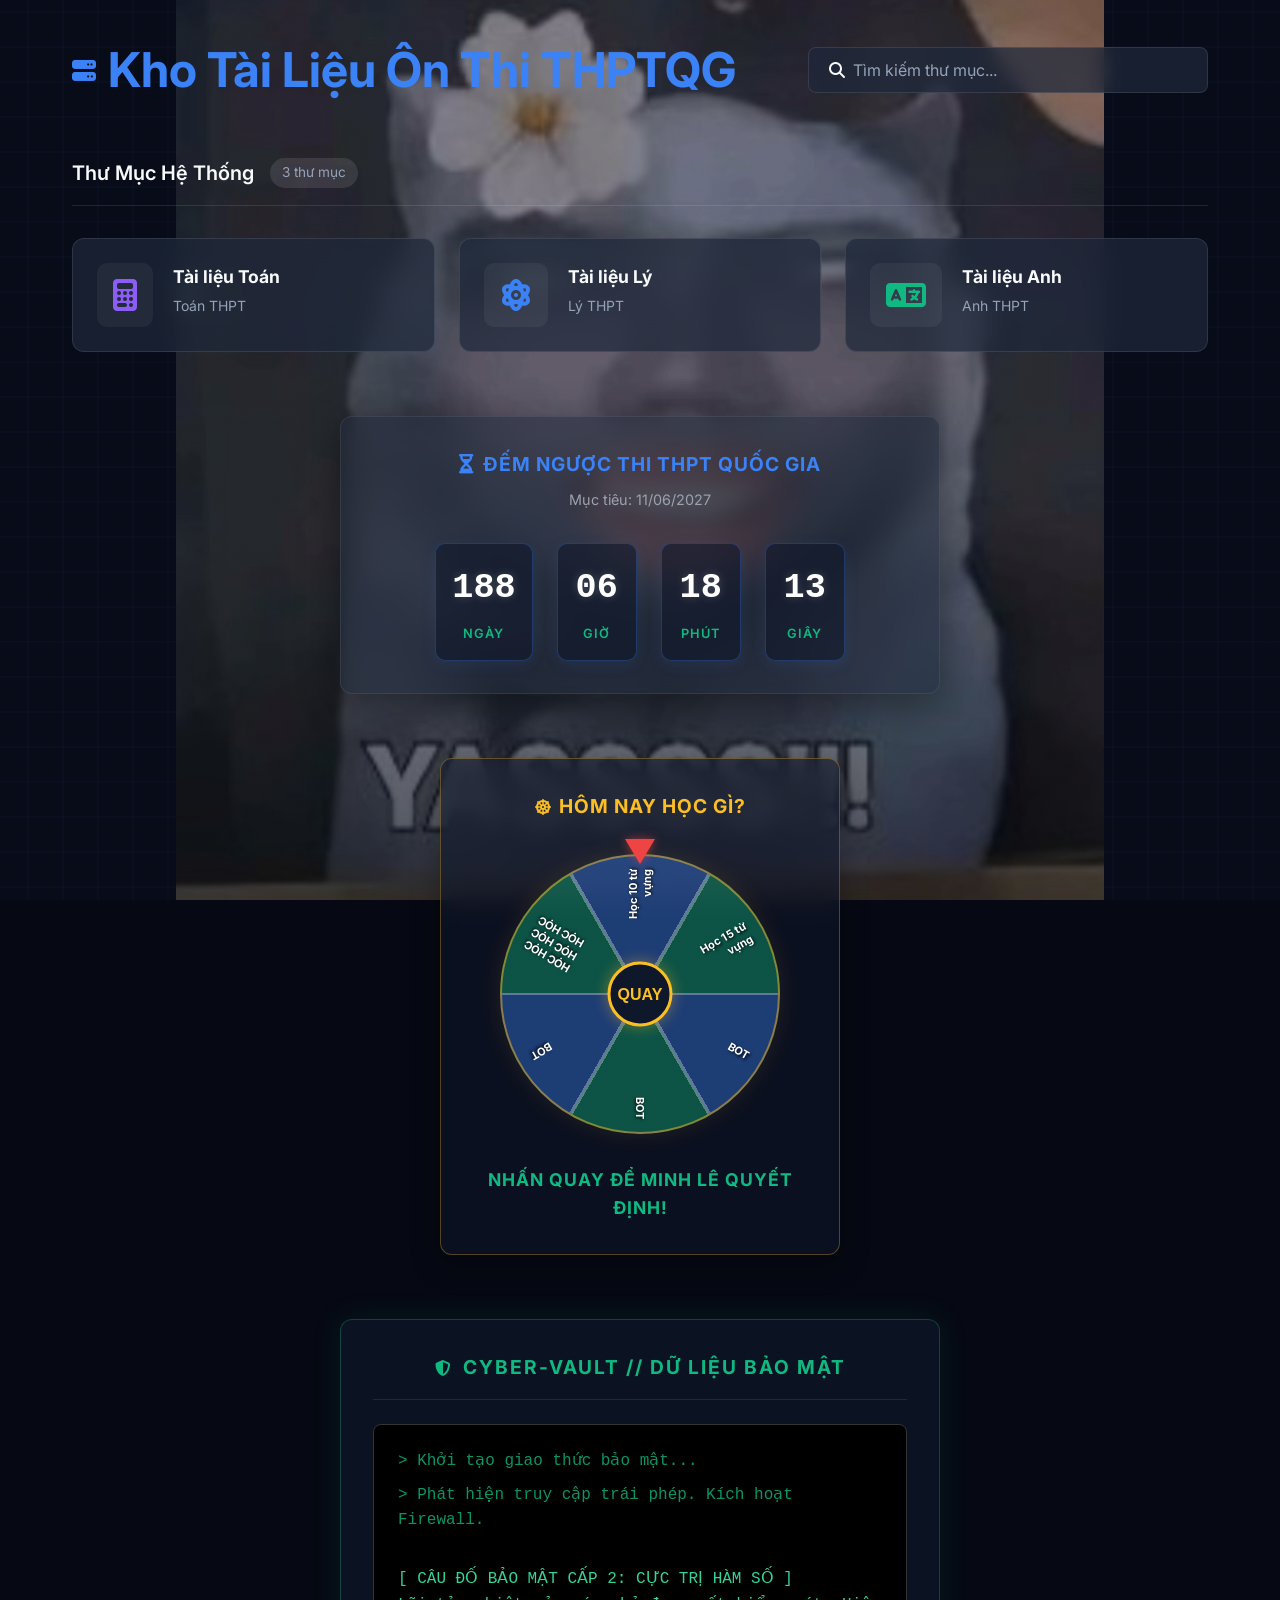
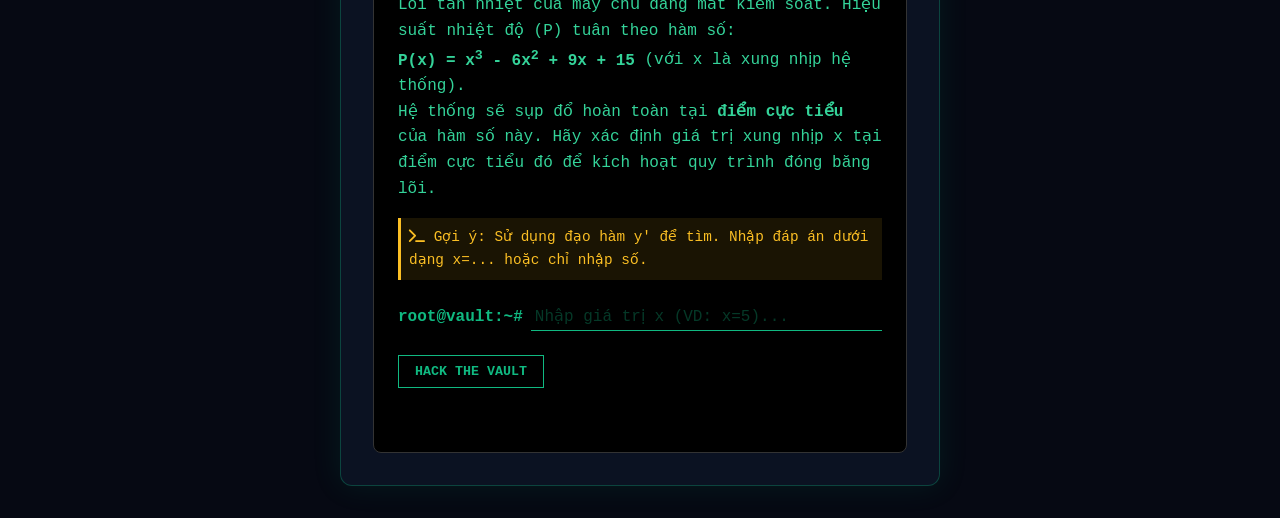
<file: index.html>
<!DOCTYPE html>
<html lang="vi">
<head>
    <meta charset="UTF-8">
    <meta name="viewport" content="width=device-width, initial-scale=1.0">
    <title>TÀI LIỆU THPTQG</title>
    <link href="https://fonts.googleapis.com/css2?family=Inter:wght@300;400;600&display=swap" rel="stylesheet">
    <link rel="stylesheet" href="https://cdnjs.cloudflare.com/ajax/libs/font-awesome/6.4.0/css/all.min.css">
    <link rel="stylesheet" href="style.css">
</head>
<body>
    <div class="container">
        <header>
            <div class="logo">
                <i class="fa-solid fa-server"></i>
                <h1>Kho Tài Liệu Ôn Thi THPTQG</h1>
            </div>
            <div class="search-bar">
                <i class="fa-solid fa-magnifying-glass"></i>
                <input type="text" id="searchInput" placeholder="Tìm kiếm thư mục...">
            </div>
        </header>

        <main>
            <div class="section-title">
                <h2>Thư Mục Hệ Thống</h2>
                <span class="item-count" id="itemCount">Đang tải...</span>
            </div>

            <div class="grid-container" id="folderGrid">
                
                <a href="#" class="folder-card">
                    <div class="folder-icon math-color"><i class="fa-solid fa-calculator"></i></div>
                    <div class="folder-info">
                        <h3>Tài liệu Toán</h3>
                        <p>Toán THPT</p>
                    </div>
                </a>

                <a href="#" class="folder-card">
                    <div class="folder-icon doc-color"><i class="fa-solid fa-atom"></i></div>
                    <div class="folder-info">
                        <h3>Tài liệu Lý</h3>
                        <p>Lý THPT</p>
                    </div>
                </a>

                <a href="anh.html" class="folder-card">
                    <div class="folder-icon cyber-color"><i class="fa-solid fa-language"></i></div>
                    <div class="folder-info">
                        <h3>Tài liệu Anh</h3>
                        <p>Anh THPT</p>
                    </div>
                </a>

            </div>
            <div class="countdown-section" style="margin-top: 4rem; display: flex; justify-content: center; width: 100%;">
    <div class="glass-card countdown-container">
        <h3><i class="fa-solid fa-hourglass-half"></i> ĐẾM NGƯỢC THI THPT QUỐC GIA</h3>
        <p class="target-date">Mục tiêu: 11/06/2027</p>
        
        <div class="time-blocks">
            <div class="time-box">
                <span id="cd-days">00</span>
                <span class="label">Ngày</span>
            </div>
            <div class="time-box">
                <span id="cd-hours">00</span>
                <span class="label">Giờ</span>
            </div>
            <div class="time-box">
                <span id="cd-minutes">00</span>
                <span class="label">Phút</span>
            </div>
            <div class="time-box">
                <span id="cd-seconds">00</span>
                <span class="label">Giây</span>
            </div>
        </div>
    </div>
</div>
            <div class="wheel-widget-section" style="margin-top: 4rem; display: flex; justify-content: center; width: 100%;">
    <div class="glass-card wheel-container">
        <div class="wheel-header">
            <i class="fa-solid fa-dharmachakra"></i>
            <h3>HÔM NAY HỌC GÌ?</h3>
        </div>
        
        <div class="wheel-box">
            <div class="pointer"></div>
            
            <div id="studyWheel" class="the-wheel">
                <div class="slice-text" style="transform: rotate(-90deg);">Học 10 từ vựng</div>
                <div class="slice-text" style="transform: rotate(-30deg);">Học 15 từ vựng</div>
                <div class="slice-text" style="transform: rotate(30deg);">BOT</div>
                <div class="slice-text" style="transform: rotate(90deg);">BOT</div>
                <div class="slice-text" style="transform: rotate(150deg);">BOT</div>
                <div class="slice-text" style="transform: rotate(210deg);">HỌC HỌC HỌC HỌC HỌC HỌC</div>
            </div>
            
            <button id="spinBtn" class="spin-center-btn">QUAY</button>
        </div>
        
        <p id="spinResult" class="spin-result-text">Nhấn QUAY để MINH LÊ quyết định!</p>
    </div>
</div>
            <div class="cyber-vault-section">
    <div class="glass-card vault-container">
        <div class="vault-header">
            <i class="fa-solid fa-shield-halved"></i> 
            <h3>CYBER-VAULT // DỮ LIỆU BẢO MẬT</h3>
        </div>
        
        <div class="terminal-screen" id="terminalScreen">
            <div class="scanline"></div>
            <p class="sys-msg">> Khởi tạo giao thức bảo mật...</p>
            <p class="sys-msg">> Phát hiện truy cập trái phép. Kích hoạt Firewall.</p>
            <br>
            <p class="puzzle-text">
                [ CÂU ĐỐ BẢO MẬT CẤP 2: CỰC TRỊ HÀM SỐ ]<br>
                Lõi tản nhiệt của máy chủ đang mất kiểm soát. Hiệu suất nhiệt độ (P) tuân theo hàm số: <br>
                <b>P(x) = x<sup>3</sup> - 6x<sup>2</sup> + 9x + 15</b> (với x là xung nhịp hệ thống). <br>
                Hệ thống sẽ sụp đổ hoàn toàn tại <b>điểm cực tiểu</b> của hàm số này. Hãy xác định giá trị xung nhịp x tại điểm cực tiểu đó để kích hoạt quy trình đóng băng lõi.
            </p>
            <p class="puzzle-hint">
                <i class="fa-solid fa-terminal"></i> Gợi ý: Sử dụng đạo hàm y' để tìm. Nhập đáp án dưới dạng x=... hoặc chỉ nhập số.
            </p>
            
            <div class="input-group">
                <span class="prompt">root@vault:~#</span>
                <input type="text" id="vaultInput" placeholder="Nhập giá trị x (VD: x=5)..." autocomplete="off">
            </div>
            
            <button id="hackBtn" class="hack-btn">HACK THE VAULT</button>
            <p id="vaultFeedback" class="vault-feedback"></p>
        </div>

        <div class="secret-content" id="secretContent" style="display: none;">
            <div class="unlock-success">
                <i class="fa-solid fa-lock-open unlock-icon"></i>
                <h4>TRUY CẬP THÀNH CÔNG</h4>
                <p>Đã giải mã phân vùng ẩn.</p>
                
                <div class="vip-file">
                    <div class="file-name">
                        <i class="fa-solid fa-file-word" style="color: #ef4444; font-size: 1.5rem;"></i>
                        <span>Hiện chưa cập nhật</span>
                    </div>
                    <a href="#" class="download-btn"><i class="fa-solid fa-download"></i> Tải Xuống</a>
                </div>
            </div>
        </div>
    </div>
</div>
        </main>
    </div>

    <script src="script.js"></script>
</body>
</html>
</file>
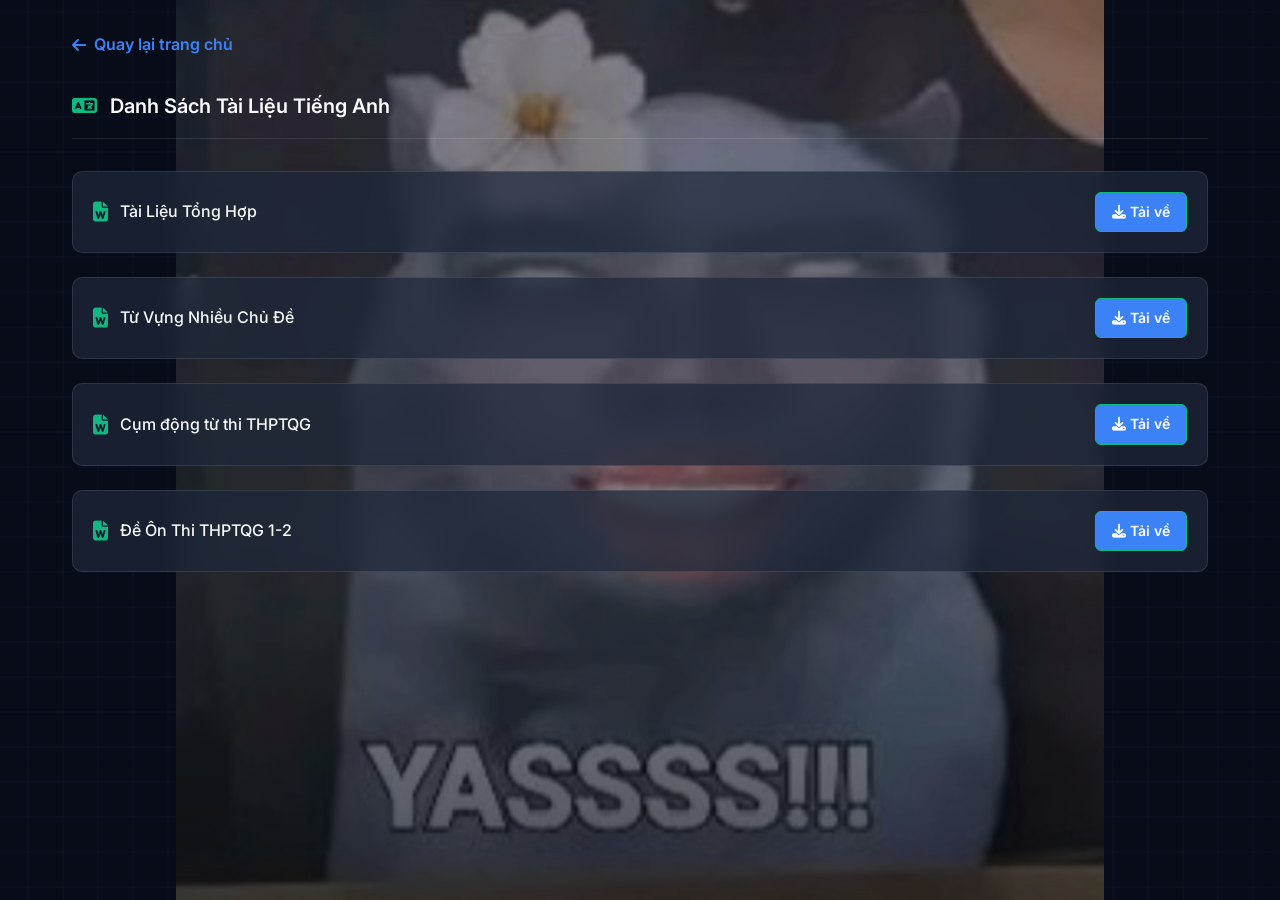
<file: anh.html>
<!DOCTYPE html>
<html lang="vi">
<head>
    <meta charset="UTF-8">
    <meta name="viewport" content="width=device-width, initial-scale=1.0">
    <title>Tài liệu Tiếng Anh - Kho Tài Liệu</title>
    <link href="https://fonts.googleapis.com/css2?family=Inter:wght@300;400;600&display=swap" rel="stylesheet">
    <link rel="stylesheet" href="https://cdnjs.cloudflare.com/ajax/libs/font-awesome/6.4.0/css/all.min.css">
    <link rel="stylesheet" href="style.css">
    <style>
        .back-btn { display: inline-flex; align-items: center; gap: 0.5rem; color: var(--accent); margin-bottom: 2rem; font-weight: 600; }
        .back-btn:hover { text-decoration: underline; }
        .file-list { display: flex; flex-direction: column; gap: 1rem; margin-top: 1.5rem; }
        .file-item { background: var(--glass-bg); border: 1px solid var(--glass-border); backdrop-filter: blur(10px); -webkit-backdrop-filter: blur(10px); padding: 1.25rem; border-radius: 10px; display: flex; justify-content: space-between; align-items: center; transition: all 0.2s; }
        .file-item:hover { background: var(--hover-bg); border-color: rgba(255, 255, 255, 0.2); transform: translateX(4px); }
        .file-name { display: flex; align-items: center; gap: 0.75rem; font-weight: 500; }
        .file-name i { font-size: 1.25rem; color: #10b981; }
        .download-btn { background: var(--accent); color: white; padding: 0.5rem 1rem; border-radius: 6px; font-size: 0.875rem; font-weight: 600; transition: opacity 0.2s; }
        .download-btn:hover { opacity: 0.9; }
    </style>
</head>
<body>
    <div class="container">
        <a href="index.html" class="back-btn"><i class="fa-solid fa-arrow-left"></i> Quay lại trang chủ</a>
        
        <div class="section-title">
            <h2><i class="fa-solid fa-language" style="color: #10b981; margin-right: 0.5rem;"></i> Danh Sách Tài Liệu Tiếng Anh</h2>
        </div>

        <div class="file-list">
            <div class="file-item">
                <div class="file-name">
                    <i class="fa-solid fa-file-word"></i>
                    <span>Tài Liệu Tổng Hợp</span>
                </div>
                <a href="TÀI LIỆU ÔN THI TIẾNG ANH LỚP 12.docx" class="download-btn" download><i class="fa-solid fa-download"></i> Tải về</a>
            </div>
        </div>
        <div class="file-list">
            <div class="file-item">
                <div class="file-name">
                    <i class="fa-solid fa-file-word"></i>
                    <span>Từ Vựng Nhiều Chủ Đề</span>
                </div>
                <a href="VOCABULARY.docx" class="download-btn" download><i class="fa-solid fa-download"></i> Tải về</a>
            </div>
        </div>
        <div class="file-list">
            <div class="file-item">
                <div class="file-name">
                    <i class="fa-solid fa-file-word"></i>
                    <span>Cụm động từ thi THPTQG</span>
                </div>
                <a href="Cụm động từ.docx" class="download-btn" download><i class="fa-solid fa-download"></i> Tải về</a>
            </div>
        </div>
        <div class="file-list">
            <div class="file-item">
                <div class="file-name">
                    <i class="fa-solid fa-file-word"></i>
                    <span>Đề Ôn Thi THPTQG 1-2</span>
                </div>
                <a href="TEST 1-2.docx" class="download-btn" download><i class="fa-solid fa-download"></i> Tải về</a>
            </div>
        </div>
    </div>
</body>
</html>
</file>
<file: style.css>
* {
    margin: 0;
    padding: 0;
    box-sizing: border-box;
}

:root {
    --bg-main: #0f172a;       
    --glass-bg: rgba(30, 41, 59, 0.7); 
    --glass-border: rgba(255, 255, 255, 0.1);
    --glass-shadow: 0 8px 32px 0 rgba(0, 0, 0, 0.37);
    --text-main: #f8fafc;
    --text-muted: #94a3b8;
    --accent: #3b82f6;
    --hover-bg: rgba(255, 255, 255, 0.05);
}


body {
    font-family: 'Inter', sans-serif;
    color: var(--text-main);
    min-height: 100vh;
    margin: 0;
    line-height: 1.6;

    
    background-image: 
        
        linear-gradient(rgba(10, 15, 30, 0.5), rgba(10, 15, 30, 0.5)),
        
        
        url('IMG_4952.jpg'),
        
        
        linear-gradient(90deg, rgba(59, 130, 246, 0.1) 1px, transparent 1px),
        linear-gradient(0deg, rgba(59, 130, 246, 0.1) 1px, transparent 1px);
    
    
    background-size: 
        100% 100%, 
        contain, 
        35px 35px, 
        35px 35px;
        
    
    background-position: 
        center, 
        center, 
        center, 
        center;
        
    
    background-repeat: 
        no-repeat, 
        no-repeat, 
        repeat, 
        repeat;
        
    background-attachment: fixed;
    
   
    background-color: #060913; 
}
a {
    text-decoration: none;
    color: inherit;
}

.container {
    max-width: 1200px;
    margin: 0 auto;
    padding: 2rem;
}


header {
    display: flex;
    justify-content: space-between;
    align-items: center;
    margin-bottom: 3rem;
    flex-wrap: wrap;
    gap: 1rem;
}

.logo {
    display: flex;
    align-items: center;
    gap: 0.75rem;
    font-size: 1.5rem;
    font-weight: 600;
    color: var(--accent);
}

.search-bar {
    background: var(--glass-bg);
    border: 1px solid var(--glass-border);
    border-radius: 8px;
    padding: 0.75rem 1.25rem;
    display: flex;
    align-items: center;
    gap: 0.5rem;
    width: 100%;
    max-width: 400px;
    backdrop-filter: blur(10px);
    -webkit-backdrop-filter: blur(10px);
    transition: all 0.3s ease;
}

.search-bar:focus-within {
    border-color: var(--accent);
    box-shadow: 0 0 0 2px rgba(59, 130, 246, 0.2);
}

.search-bar input {
    background: transparent;
    border: none;
    color: var(--text-main);
    width: 100%;
    outline: none;
    font-size: 1rem;
    font-family: inherit;
}

.search-bar input::placeholder {
    color: var(--text-muted);
}


.section-title {
    display: flex;
    align-items: center;
    gap: 1rem;
    margin-bottom: 2rem;
    border-bottom: 1px solid var(--glass-border);
    padding-bottom: 1rem;
}

.section-title h2 {
    font-size: 1.25rem;
    font-weight: 600;
}

.item-count {
    background: rgba(255, 255, 255, 0.1);
    padding: 0.25rem 0.75rem;
    border-radius: 20px;
    font-size: 0.85rem;
    color: var(--text-muted);
}


.grid-container {
    display: grid;
    grid-template-columns: repeat(auto-fill, minmax(320px, 1fr));
    gap: 1.5rem;
}

.folder-card {
    background: var(--glass-bg);
    backdrop-filter: blur(12px);
    -webkit-backdrop-filter: blur(12px);
    border: 1px solid var(--glass-border);
    border-radius: 12px;
    padding: 1.5rem;
    display: flex;
    align-items: flex-start;
    gap: 1.25rem;
    transition: transform 0.2s ease, box-shadow 0.2s ease, background 0.2s ease;
}

.folder-card:hover {
    transform: translateY(-4px);
    box-shadow: var(--glass-shadow);
    background: var(--hover-bg);
    border-color: rgba(255, 255, 255, 0.2);
}

.folder-icon {
    font-size: 2rem;
    padding: 1rem;
    border-radius: 10px;
    display: flex;
    align-items: center;
    justify-content: center;
    background: rgba(255, 255, 255, 0.05);
}


.html-color { color: #e34f26; }
.cyber-color { color: #10b981; }
.python-color { color: #f59e0b; }
.math-color { color: #8b5cf6; }
.chem-color { color: #ec4899; }
.doc-color { color: #3b82f6; }

.folder-info h3 {
    font-size: 1.1rem;
    margin-bottom: 0.25rem;
    color: var(--text-main);
}

.folder-info p {
    font-size: 0.875rem;
    color: var(--text-muted);
}


@media (max-width: 768px) {
    header {
        flex-direction: column;
        align-items: flex-start;
    }
    .search-bar {
        max-width: 100%;
    }
    .grid-container {
        grid-template-columns: 1fr;
    }
}

.cyber-vault-section {
    margin-top: 4rem;
    display: flex;
    justify-content: center;
    width: 100%;
}

.vault-container {
    background: rgba(15, 23, 42, 0.7);
    border: 1px solid rgba(16, 185, 129, 0.3);
    backdrop-filter: blur(12px);
    -webkit-backdrop-filter: blur(12px);
    padding: 2rem;
    border-radius: 12px;
    width: 100%;
    max-width: 600px;
    box-shadow: 0 0 30px rgba(16, 185, 129, 0.1);
}

.vault-header {
    display: flex;
    align-items: center;
    justify-content: center;
    gap: 0.75rem;
    color: #10b981;
    margin-bottom: 1.5rem;
    border-bottom: 1px solid rgba(16, 185, 129, 0.2);
    padding-bottom: 1rem;
}

.vault-header h3 {
    font-size: 1.2rem;
    letter-spacing: 2px;
    margin: 0;
}


.terminal-screen {
    background: #000000;
    border: 1px solid #333;
    border-radius: 8px;
    padding: 1.5rem;
    font-family: 'Courier New', Courier, monospace;
    color: #10b981;
    position: relative;
    overflow: hidden;
}

.sys-msg {
    margin: 0 0 0.5rem 0;
    opacity: 0.8;
}

.puzzle-text {
    line-height: 1.6;
    margin-bottom: 1rem;
    color: #34d399;
}

.puzzle-hint {
    color: #fbbf24;
    font-size: 0.9rem;
    margin-bottom: 1.5rem;
    padding: 0.5rem;
    background: rgba(251, 191, 36, 0.1);
    border-left: 3px solid #fbbf24;
}

.input-group {
    display: flex;
    align-items: center;
    gap: 0.5rem;
    margin-bottom: 1.5rem;
}

.prompt {
    font-weight: bold;
    color: #10b981;
}

#vaultInput {
    background: transparent;
    border: none;
    border-bottom: 1px solid #10b981;
    color: #fff;
    font-family: inherit;
    font-size: 1rem;
    padding: 0.25rem;
    width: 100%;
    outline: none;
}

#vaultInput::placeholder {
    color: rgba(16, 185, 129, 0.3);
}

.hack-btn {
    background: transparent;
    color: #10b981;
    border: 1px solid #10b981;
    padding: 0.5rem 1rem;
    font-family: inherit;
    font-weight: bold;
    cursor: pointer;
    transition: all 0.3s;
    text-transform: uppercase;
}

.hack-btn:hover {
    background: #10b981;
    color: #000;
    box-shadow: 0 0 15px rgba(16, 185, 129, 0.5);
}

.vault-feedback {
    margin-top: 1rem;
    font-weight: bold;
    min-height: 1.5rem;
}


.unlock-success {
    text-align: center;
    padding: 2rem 0;
}

.unlock-icon {
    font-size: 3rem;
    color: #10b981;
    margin-bottom: 1rem;
    animation: dropIn 0.5s ease-out;
}

.vip-file {
    background: rgba(255, 255, 255, 0.05);
    border: 1px dashed rgba(16, 185, 129, 0.5);
    padding: 1rem;
    border-radius: 8px;
    margin-top: 1.5rem;
    display: flex;
    justify-content: space-between;
    align-items: center;
}

.download-btn {
    color: #10b981;
    text-decoration: none;
    padding: 0.5rem 1rem;
    border: 1px solid #10b981;
    border-radius: 4px;
    transition: 0.3s;
}

.download-btn:hover {
    background: #10b981;
    color: #000;
}

@keyframes dropIn {
    0% { transform: translateY(-20px); opacity: 0; }
    100% { transform: translateY(0); opacity: 1; }
}

.countdown-container {
    background: rgba(30, 41, 59, 0.5);
    border: 1px solid rgba(255, 255, 255, 0.08);
    backdrop-filter: blur(12px);
    -webkit-backdrop-filter: blur(12px);
    padding: 2rem;
    border-radius: 12px;
    text-align: center;
    width: 100%;
    max-width: 600px;
    box-shadow: 0 10px 40px rgba(0, 0, 0, 0.4);
}

.countdown-container h3 {
    font-size: 1.2rem;
    color: #3b82f6;
    margin-bottom: 0.5rem;
    display: flex;
    align-items: center;
    justify-content: center;
    gap: 0.6rem;
    letter-spacing: 1px;
}

.target-date {
    color: #9ca3af;
    font-size: 0.9rem;
    margin-bottom: 2rem;
}

.time-blocks {
    display: flex;
    justify-content: center;
    gap: 1.5rem;
}

.time-box {
    background: rgba(15, 23, 42, 0.6);
    border: 1px solid rgba(59, 130, 246, 0.3);
    border-radius: 10px;
    padding: 1rem;
    min-width: 80px;
    display: flex;
    flex-direction: column;
    align-items: center;
    box-shadow: 0 4px 15px rgba(59, 130, 246, 0.1);
}

.time-box span:first-child {
    font-size: 2.2rem;
    font-weight: 700;
    color: #fff;
    font-family: 'Courier New', Courier, monospace;
    text-shadow: 0 0 10px rgba(255, 255, 255, 0.2);
}

.time-box .label {
    font-size: 0.8rem;
    color: #10b981;
    text-transform: uppercase;
    margin-top: 0.5rem;
    font-weight: 600;
    letter-spacing: 1px;
}


@media (max-width: 480px) {
    .time-blocks { gap: 0.8rem; }
    .time-box { min-width: 65px; padding: 0.8rem 0.5rem; }
    .time-box span:first-child { font-size: 1.8rem; }
}

.wheel-container {
    background: rgba(15, 23, 42, 0.6);
    border: 1px solid rgba(251, 191, 36, 0.3);
    backdrop-filter: blur(12px);
    -webkit-backdrop-filter: blur(12px);
    border-radius: 12px;
    padding: 2rem;
    width: 100%;
    max-width: 400px;
    text-align: center;
    box-shadow: 0 10px 30px rgba(0, 0, 0, 0.3);
}

.wheel-header {
    display: flex;
    justify-content: center;
    align-items: center;
    gap: 0.5rem;
    color: #fbbf24;
    margin-bottom: 2rem;
}

.wheel-header h3 { margin: 0; font-size: 1.2rem; letter-spacing: 1px; }

.wheel-box {
    position: relative;
    width: 280px;
    height: 280px;
    margin: 0 auto;
}

.pointer {
    position: absolute;
    top: -15px;
    left: 50%;
    transform: translateX(-50%);
    width: 0;
    height: 0;
    border-left: 15px solid transparent;
    border-right: 15px solid transparent;
    border-top: 25px solid #ef4444;
    z-index: 10;
    filter: drop-shadow(0 0 5px rgba(239, 68, 68, 0.6));
}

.the-wheel {
    width: 100%; 
    height: 100%;
    border-radius: 50%;
    background: conic-gradient(
        from -30deg,
        rgba(59, 130, 246, 0.4) 0deg 60deg,
        rgba(16, 185, 129, 0.4) 60deg 120deg,
        rgba(59, 130, 246, 0.4) 120deg 180deg,
        rgba(16, 185, 129, 0.4) 180deg 240deg,
        rgba(59, 130, 246, 0.4) 240deg 300deg,
        rgba(16, 185, 129, 0.4) 300deg 360deg
    );
    border: 2px solid rgba(251, 191, 36, 0.5);
    position: relative;
    transition: transform 4s cubic-bezier(0.17, 0.67, 0.1, 1.05);
    box-shadow: 0 0 25px rgba(251, 191, 36, 0.1);
    overflow: hidden;
}


.the-wheel::after {
    content: '';
    position: absolute;
    top: 0; left: 0; right: 0; bottom: 0;
    border-radius: 50%;
    background: 
        linear-gradient(0deg, transparent 49.5%, rgba(255,255,255,0.3) 49.5%, rgba(255,255,255,0.3) 50.5%, transparent 50.5%),
        linear-gradient(60deg, transparent 49.5%, rgba(255,255,255,0.3) 49.5%, rgba(255,255,255,0.3) 50.5%, transparent 50.5%),
        linear-gradient(120deg, transparent 49.5%, rgba(255,255,255,0.3) 49.5%, rgba(255,255,255,0.3) 50.5%, transparent 50.5%);
    pointer-events: none;
}

.slice-text {
    position: absolute;
    top: 50%;
    left: 50%;
    width: 140px; 
    height: 60px; 
    margin-top: -30px; 
    transform-origin: 0% 50%; 
    
    
    display: flex;
    align-items: center; 
    justify-content: flex-end; 
    padding-right: 15px; 
    padding-left: 55px; 
    box-sizing: border-box;
    
    
    color: #fff;
    font-weight: 700;
    font-size: 11px; 
    text-align: right; 
    line-height: 1.3;
    text-shadow: 1px 1px 3px rgba(0,0,0,0.9);
    
    
    white-space: normal; 
    overflow: hidden;
    z-index: 2;
}

.spin-center-btn {
    position: absolute;
    top: 50%; 
    left: 50%;
    transform: translate(-50%, -50%);
    width: 65px; 
    height: 65px;
    border-radius: 50%;
    background: #0f172a;
    color: #fbbf24;
    font-weight: 900;
    font-size: 1rem;
    border: 3px solid #fbbf24;
    cursor: pointer;
    z-index: 5;
    box-shadow: 0 0 15px rgba(251, 191, 36, 0.4);
    transition: all 0.2s;
}

.spin-center-btn:hover { 
    background: #fbbf24; 
    color: #000; 
    transform: translate(-50%, -50%) scale(1.05);
}

.spin-center-btn:disabled {
    opacity: 0.7;
    cursor: not-allowed;
    transform: translate(-50%, -50%);
}

.spin-result-text {
    margin-top: 2rem;
    color: #10b981;
    font-weight: bold;
    font-size: 1.1rem;
    min-height: 28px;
    text-transform: uppercase;
    letter-spacing: 1px;
}
</file>
